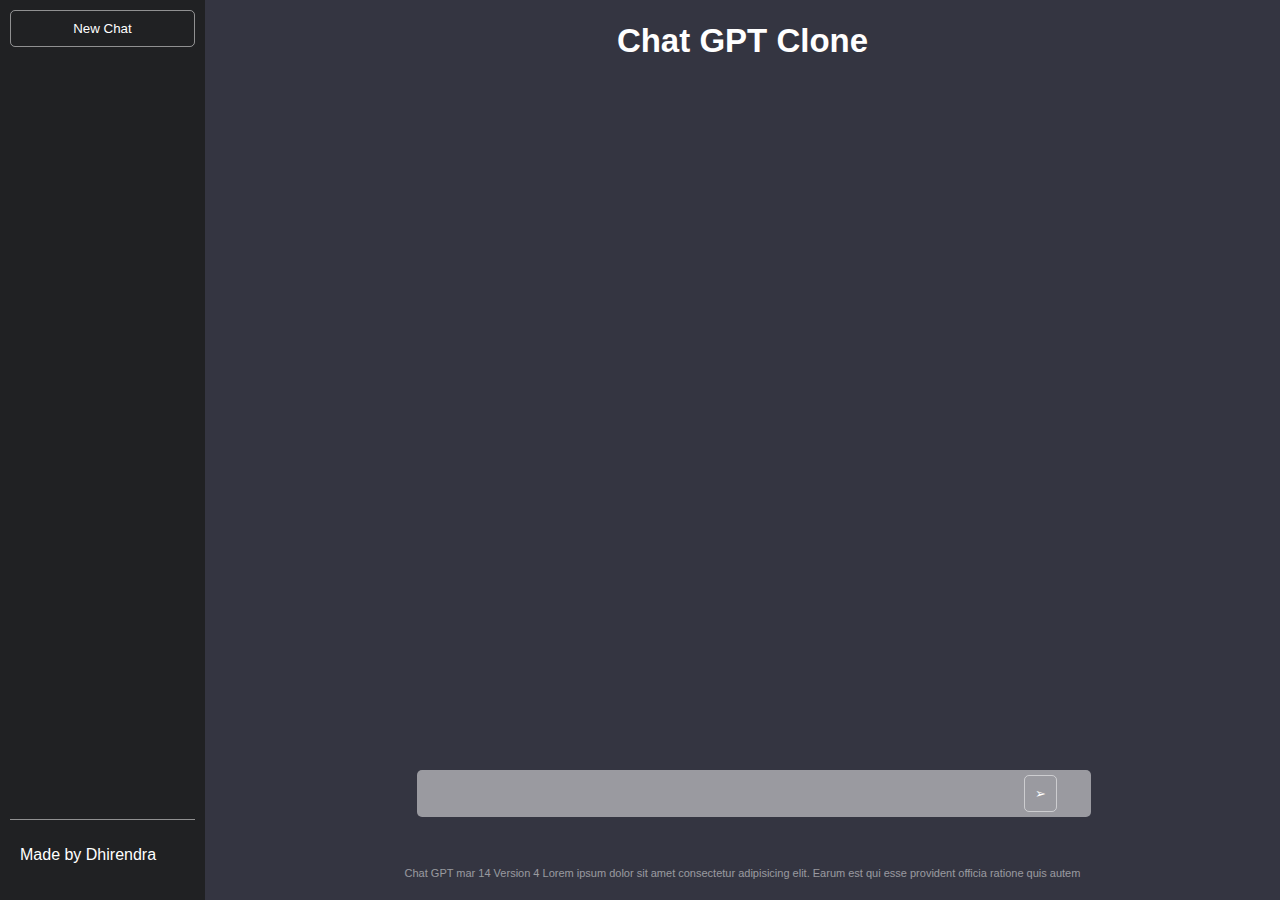
<file: main/index.html>
<!DOCTYPE html>
<html lang="en">
<head>
    <meta charset="UTF-8">
    <meta name="viewport" content="width=device-width, initial-scale=1.0">
    <title>D_Chat GPT</title>
    <link rel="stylesheet" href="styles.css">
</head>
<body>
    <section class="side-bar">
        <button id="n-btn" onclick="newChat()"> New Chat</button>
        <div class="history"></div>
        <nav>
            <p>Made by Dhirendra</p>
        </nav>
    </section>

    <section class="main">
        <h1>Chat GPT Clone</h1>
        <div id="output"></div>

        <div class="bottom-section">
            <div class="input-container">
                <input id="uInput"/>
                <button id="submit">➢</button>
            </div>
        </div>
        <p class="info"> Chat GPT mar 14 Version 4 Lorem ipsum dolor sit amet consectetur adipisicing elit.
             Earum est qui esse provident officia ratione quis autem </p>
    </section>
    <script src="script.js"></script>
</body>
</html>
</file>
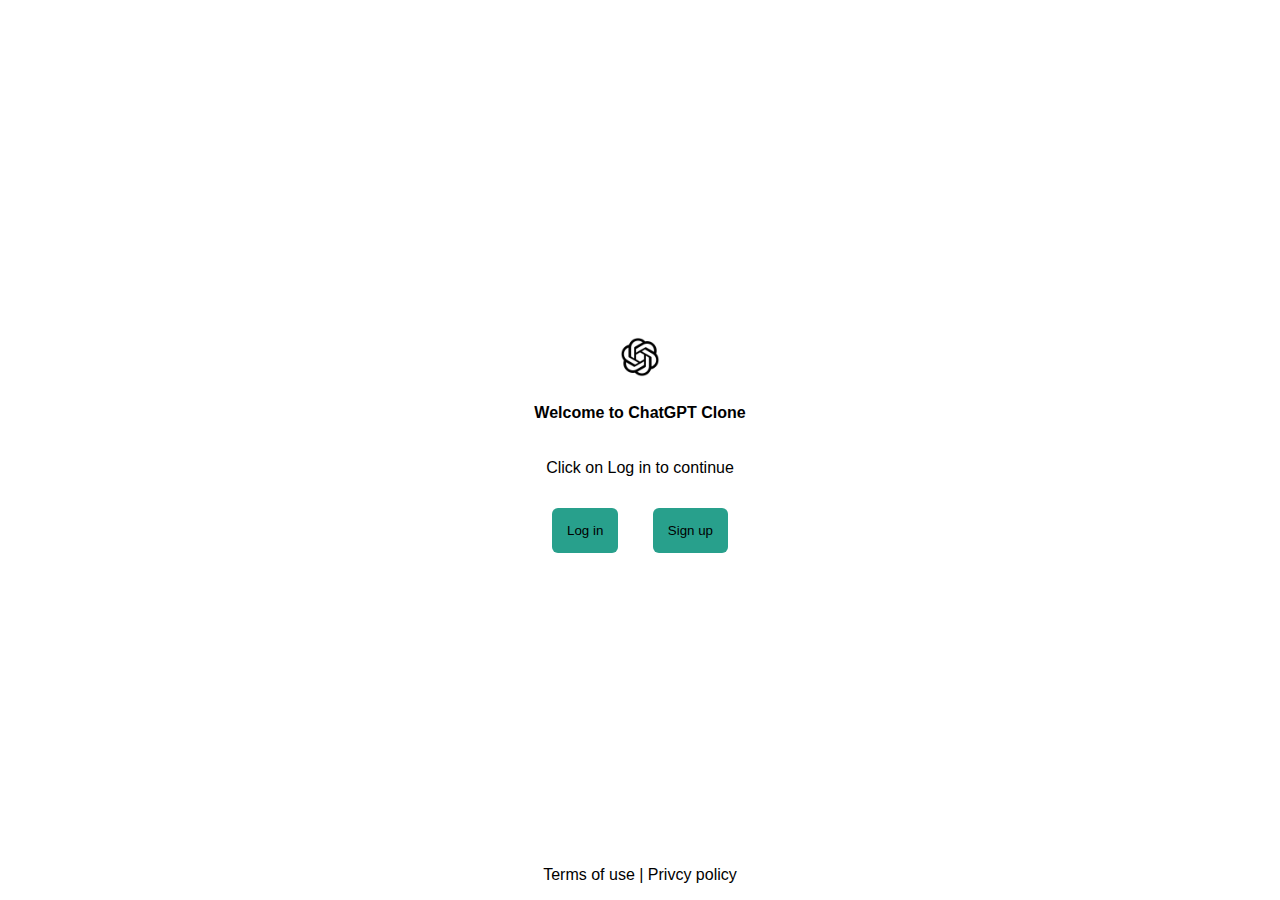
<file: logInPage/index0.html>
<!DOCTYPE html>
<html lang="en">
<head>
    <meta charset="UTF-8">
    <meta name="viewport" content="width=device-width, initial-scale=1.0">
    <title>Login page</title>
    <link rel="stylesheet" href="styles0.css">
    
</head>
<body>
    <section class="login-box">
        <img src="../images/chatgpt-icon.jpg" alt="icon GPT" class="img">
        <h4>Welcome to ChatGPT Clone</h4>
        <p>Click on Log in to continue</p>
        <div>
            <span> <button class="btn" id="goto"> Log in </button> </span>
            <span> <button class="btn" id="signUp"> Sign up </button> </span>
        </div>
    </section>

    <div class="bottom-section"> 
        <p>Terms of use | Privcy policy</p>
    </div>
    <script src="script0.js"></script>
    
</body>
</html>
</file>
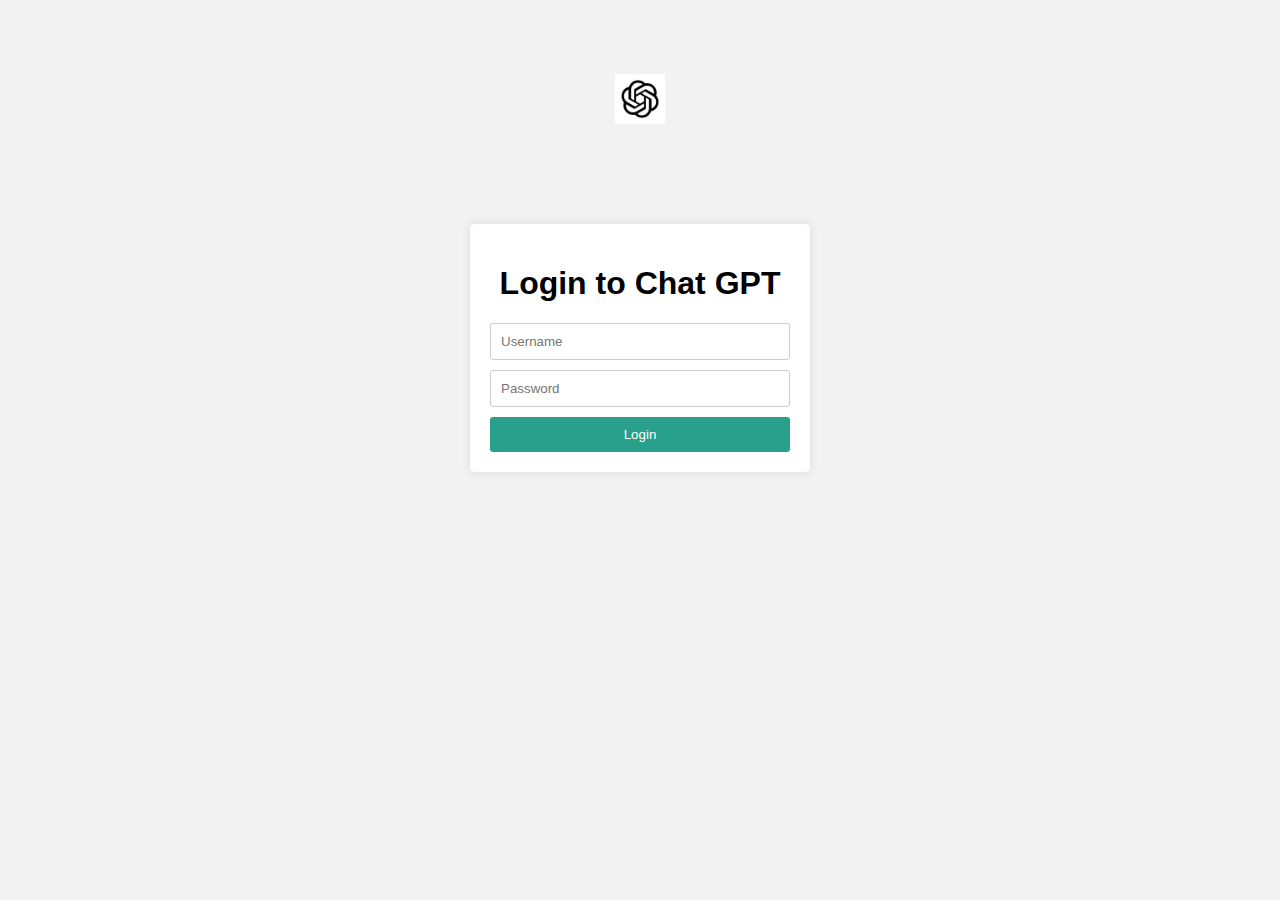
<file: logInPage/index1.html>
<!DOCTYPE html>
<html>
<head>
  <title>Chat GPT Login</title>
  <link rel="stylesheet" type="text/css" href="styles1.css">
</head>
<body>
  <img src="../images/chatgpt-icon.jpg" alt="icon" id="gpt-icon1">
  <div class="container">
    <h1>Login to Chat GPT</h1>
    <form id="login-form">
      <input type="text" id="username" placeholder="Username">
      <input type="password" id="password" placeholder="Password">
      <button type="submit">Login</button>
    </form>
  </div>

  <script src="script1.js"></script>
</body>
</html>
</file>
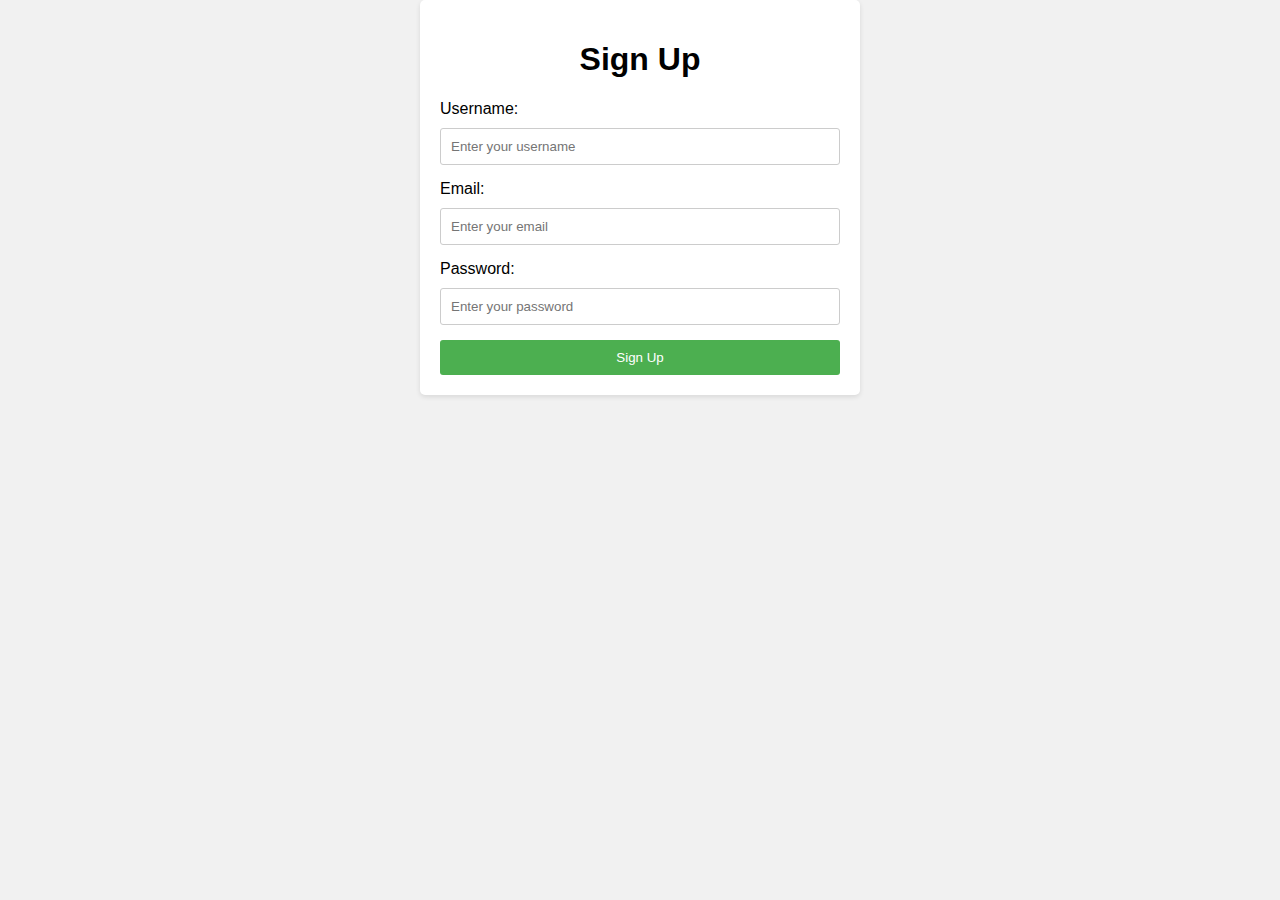
<file: signUpPage/index2.html>
<!DOCTYPE html>
<html>
<head>
  <title>Sign Up</title>
  <link rel="stylesheet" type="text/css" href="styles2.css">
</head>
<body>
  <div class="container">
    <h1>Sign Up</h1>
    <form>
      <label for="username">Username:</label>
      <input type="text" id="username" placeholder="Enter your username" required>
      
      <label for="email">Email:</label>
      <input type="email" id="email" placeholder="Enter your email" required>
      
      <label for="password">Password:</label>
      <input type="password" id="password" placeholder="Enter your password" required>
      
      <button type="submit" id="signUp" >Sign Up</button>
    </form>
  </div>

  <script src="script2.js"></script>
</body>
</html>
</file>
<file: main/styles.css>
*{
    color:#fff;
    font-family: Verdana, Geneva, Tahoma, sans-serif;
}

body{
    margin:0;
    padding:0;
    background-color: #343541;
    display:flex;
}

h1{
    font-size: 33px;
    font-weight: 600;
    padding:200px,0;

}

.side-bar{
    background-color: #202123;
    width: 244px;
    height: 100wh;
    display: flex;
    flex-direction: column;
    justify-content: space-between;
}

.main{
    display: flex;
    flex-direction: column;
    align-items: center;
    text-align: center;
    justify-content: space-between;
    height: 100vh;
    width: 100%;
}

.bottom-section{
    width:100%;
    display: flex;
    flex-direction: column;
    justify-content: center;
    align-items: center;
    /* margin-top: 65vh; */
}

.info{
    color:rgba(255, 255, 255, 0.5);
    font-size: 11px;
    padding: 10px;
}

input{
    border:none;
    background-color: rgba(255, 255, 255, 0.5);
    width: 100%;
    font-size: 20px;
    padding: 12px;
    border-radius: 5px;
    box-shadow:rgba(255, 255, 255, 0.5) 0 54px 55px,
    /* rgba(255, 255, 255, 0.5) 0 -12px 30px,
    rgba(255, 255, 255, 0.5) 0 4px 6px,
    rgba(255, 255, 255, 0.5) 0 12px 3px,
    rgba(255, 255, 255, 0.5) 0 -3px 5px */

}

input:focus{
    outline: none;
}

.input-container{
    width:100%;
    max-width: 650px;
    position:relative;
}

.input-container #submit{
    position :absolute;
    right:0;
    bottom:-5px;
    cursor:pointer;

}

button{
     border: solid 0.5px rgba(255, 255, 255, 0.5);
     background-color: transparent;
     border-radius: 5px;
     padding: 10px;
     margin: 10px; 
     cursor: pointer;
}

nav{
    border-top: solid 0.5px rgba(255, 255, 255, 0.5);
    padding: 10px;
    margin: 10px;
}

.history{
    padding:10px;
    margin:10px;
    display:flex;
    flex-direction: column;
    height:100%;
}

#output{
    height:70%;
    width: 80vw;
    /* scroll-behavior: smooth; */
    overflow-y: scroll;
}
</file>
<file: logInPage/styles0.css>
*{
    
    font-family: Verdana, Geneva, Tahoma, sans-serif;
}

body{
    margin:0;
    padding:0;
    display:flex;
    flex-direction: column;
    justify-content: center;
    align-items: center;
    height: 100vh;
    width: 100%;
    position: relative;
    min-height: 100vh;
}

.img{
    height:50px;
    width:50px;
}

.login-box{
    display:flex;
    flex-direction: column;
    justify-content: center;
    align-items: center;
    bottom:300px;
}

.btn{
    background-color:#28a08c;
    margin: 15px;
    padding:15px;
    border-radius: 6px;
    border: none;
    cursor: pointer;
}

.bottom-section{
    position: absolute;
    bottom: 0;
}
</file>
<file: logInPage/styles1.css>
body {
    background-color: #f2f2f2;
    font-family: Arial, sans-serif;
    display:flex;
    flex-direction: column;
    justify-content: center;
    align-items: center;
    height: 70vh;
  }
  
  .container {
    width: 300px;
    margin: 100px auto;
    padding: 20px;
    background-color: #fff;
    border-radius: 5px;
    box-shadow: 0 0 10px rgba(0, 0, 0, 0.1);
    
  }
  
  h1 {
    text-align: center;
  }
  
  form {
    display: flex;
    flex-direction: column;
  }
  
  input[type="text"],
  input[type="password"] {
    padding: 10px;
    margin-bottom: 10px;
    border: 1px solid #ccc;
    border-radius: 3px;
  }
  
  button {
    padding: 10px;
    background-color: #28a08c;
    color: #fff;
    border: none;
    border-radius: 3px;
    cursor: pointer;
  }
  
  button:hover {
    background-color: #1db224fe;
  }

  #gpt-icon1{
    height:50px;
    width:50px;
  }
</file>
<file: signUpPage/styles2.css>
body {
    font-family: Arial, sans-serif;
    background-color: #f1f1f1;
    margin: 0;
    padding: 0;
  }
  
  .container {
    max-width: 400px;
    margin: 0 auto;
    padding: 20px;
    background-color: #fff;
    border-radius: 5px;
    box-shadow: 0 2px 5px rgba(0, 0, 0, 0.1);
  }
  
  h1 {
    text-align: center;
  }
  
  form {
    display: flex;
    flex-direction: column;
  }
  
  label {
    margin-bottom: 10px;
  }
  
  input {
    padding: 10px;
    border: 1px solid #ccc;
    border-radius: 3px;
    margin-bottom: 15px;
  }
  
  button {
    padding: 10px;
    background-color: #4CAF50;
    color: white;
    border: none;
    border-radius: 3px;
    cursor: pointer;
  }
  
  button:hover {
    background-color: #45a049;
  }
</file>
